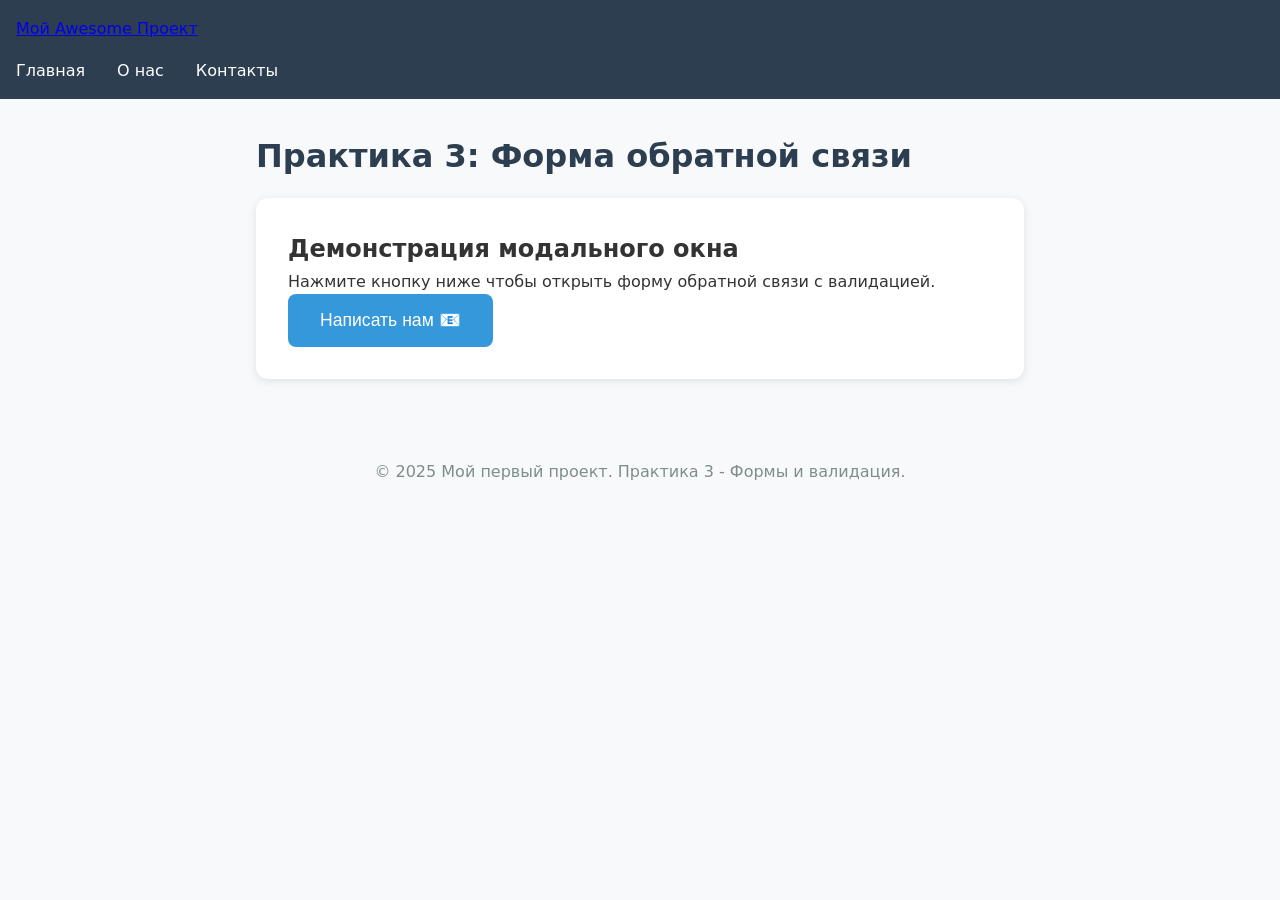
<file: src/index.html>
<!DOCTYPE html>
<html lang="ru">
<head>
    <meta charset="UTF-8">
    <meta name="viewport" content="width=device-width, initial-scale=1.0">
    <title>Практика 3 - Форма обратной связи</title>
    <meta name="description" content="Демонстрация модальной формы с валидацией">
    <link rel="icon" href="assets/favicon.ico" type="image/x-icon">
    <link rel="stylesheet" href="../styles.css">
</head>
<body>
    <header>
        <a href="index.html">Мой Awesome Проект</a>
        <nav>
            <ul>
                <li><a href="index.html">Главная</a></li>
                <li><a href="about.html">О нас</a></li>
                <li><a href="contacts.html">Контакты</a></li>
            </ul>
        </nav>
    </header>

    <main>
        <h1>Практика 3: Форма обратной связи</h1>
        
        <section aria-labelledby="practice-description">
            <h2 id="practice-description">Демонстрация модального окна</h2>
            <p>Нажмите кнопку ниже чтобы открыть форму обратной связи с валидацией.</p>
            
            <!-- Кнопка открытия модалки -->
            <button id="openDialog" type="button" aria-haspopup="dialog">
                Написать нам 📧
            </button>
        </section>
    </main>

    <!-- Модальное окно с формой -->
        <!-- Модальное окно с формой -->
    <div id="contactDialog" class="modal-dialog" aria-labelledby="dialogTitle" aria-modal="true" role="dialog" hidden>
        <div class="modal-backdrop" data-close></div>
        <div class="modal-content">
            <h2 id="dialogTitle">Форма обратной связи</h2>
            
            <form id="contactForm" novalidate aria-describedby="formInstructions">
                <p id="formInstructions" class="sr-only">Заполните все обязательные поля формы</p>
                
                <fieldset>
                    <legend class="sr-only">Контактная информация</legend>
                    
                    <div class="form-group">
                        <label for="name">Имя *</label>
                        <input id="name" name="name" type="text" required minlength="2" 
                               autocomplete="given-name" aria-required="true"
                               aria-describedby="nameHelp">
                        <small id="nameHelp">Минимум 2 символа</small>
                    </div>

                    <div class="form-group">
                        <label for="email">E-mail *</label>
                        <input id="email" name="email" type="email" required 
                               autocomplete="email" aria-required="true"
                               aria-describedby="emailHelp">
                        <small id="emailHelp">Формат: name@example.com</small>
                    </div>

                    <div class="form-group">
                        <label for="phone">Телефон *</label>
                        <input id="phone" name="phone" type="tel" inputmode="tel" 
                               autocomplete="tel" required aria-required="true"
                               pattern="^\+7 \(\d{3}\) \d{3}-\d{2}-\d{2}$"
                               placeholder="+7 (900) 000-00-00"
                               aria-describedby="phoneHelp">
                        <small id="phoneHelp">Формат: +7 (900) 000-00-00</small>
                    </div>

                    <div class="form-group">
                        <label for="date">Дата обращения</label>
                        <input id="date" name="date" type="date" autocomplete="off">
                    </div>
                </fieldset>

                <fieldset>
                    <legend class="sr-only">Детали обращения</legend>
                    
                    <div class="form-group">
                        <label for="topic">Тема *</label>
                        <select id="topic" name="topic" required aria-required="true">
                            <option value="">Выберите тему</option>
                            <option value="question">Вопрос</option>
                            <option value="order">Заказ</option>
                            <option value="feedback">Отзыв</option>
                        </select>
                    </div>

                    <div class="form-group">
                        <label for="message">Сообщение *</label>
                        <textarea id="message" name="message" rows="5" required 
                                  aria-required="true" aria-describedby="messageHelp"
                                  placeholder="Опишите вашу проблему или вопрос..."></textarea>
                        <small id="messageHelp">Минимум 10 символов</small>
                    </div>
                </fieldset>

                <div class="form-actions">
                    <button type="button" id="closeDialog" aria-label="Закрыть форму">
                        Закрыть
                    </button>
                    <button type="submit" id="submitBtn">
                        Отправить сообщение
                    </button>
                </div>
            </form>
        </div>
    </div>

    <footer>
        <p>&copy; 2025 Мой первый проект. Практика 3 - Формы и валидация.</p>
    </footer>

    <script src="../main.js"></script>
</body>
</html>
</file>
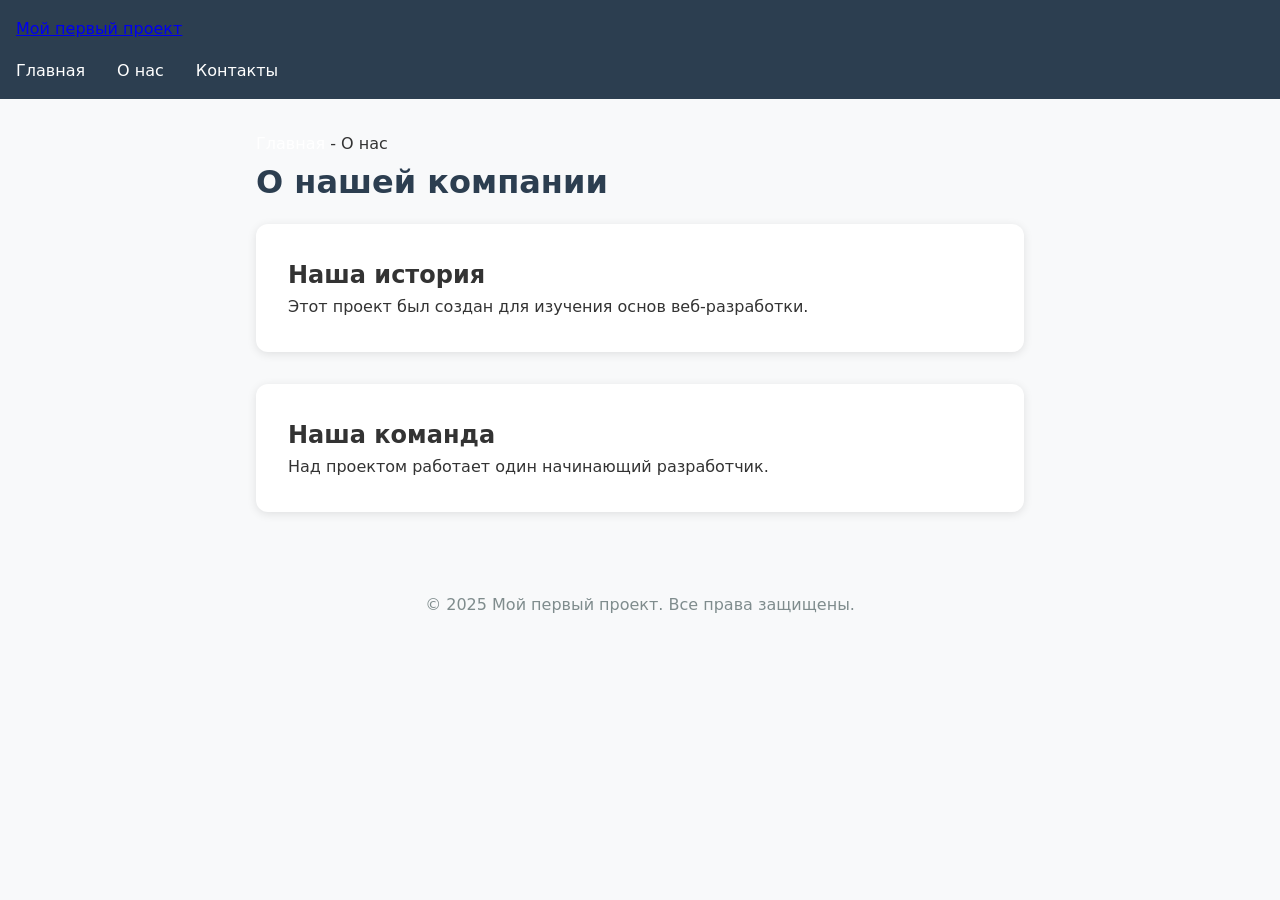
<file: src/about.html>
<!DOCTYPE html>
<html lang="ru">
<head>
    <meta charset="UTF-8">
    <meta name="viewport" content="width=device-width, initial-scale=1.0">
    <title>О нас - Мой первый проект</title>
    <meta name="description" content="Узнайте больше о нашем проекте и команде">
    <link rel="icon" href="../assets/favicon.ico" type="image/x-icon">
    <link rel="stylesheet" href="../styles.css">
</head>
<body>
    <header>
        <a href="index.html">Мой первый проект</a>
        <nav>
            <ul>
                <li><a href="index.html">Главная</a></li>
                <li><a href="about.html">О нас</a></li>
                <li><a href="contacts.html">Контакты</a></li>
            </ul>
        </nav>
    </header>

    <main>
        <!-- Простые "хлебные крошки" -->
        <nav aria-label="Хлебные крошки">
            <a href="index.html">Главная</a> - <span>О нас</span>
        </nav>

        <h1>О нашей компании</h1>
        <section>
            <h2>Наша история</h2>
            <p>Этот проект был создан для изучения основ веб-разработки.</p>
        </section>
        <section>
            <h2>Наша команда</h2>
            <p>Над проектом работает один начинающий разработчик.</p>
        </section>
    </main>

    <footer>
        <p>&copy; 2025 Мой первый проект. Все права защищены.</p>
    </footer>
</body>
</html>
</file>
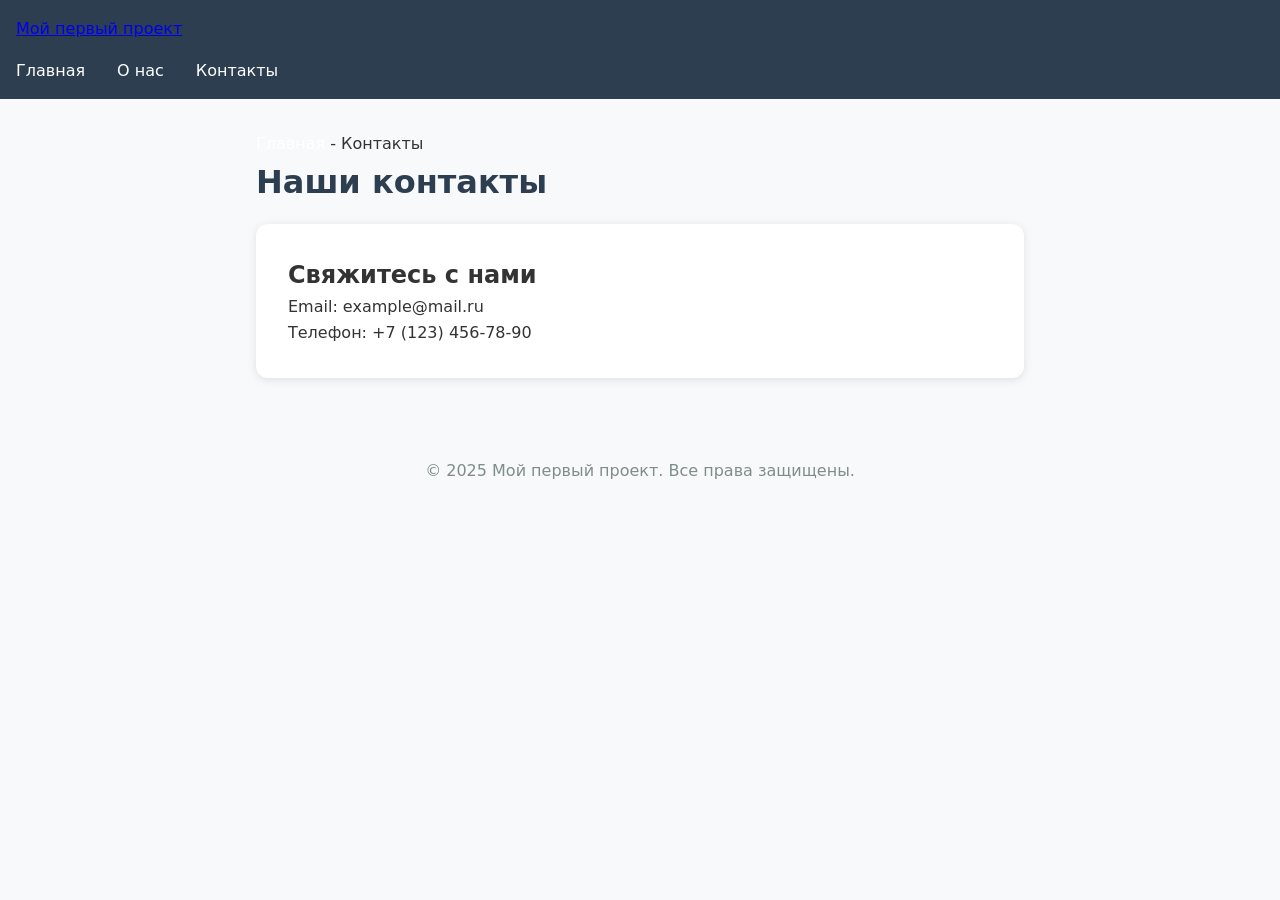
<file: src/contacts.html>
<!DOCTYPE html>
<html lang="ru">
<head>
    <meta charset="UTF-8">
    <meta name="viewport" content="width=device-width, initial-scale=1.0">
    <title>Контакты - Мой первый проект</title>
    <meta name="description" content="Контактная информация для связи с нами">
    <link rel="icon" href="../assets/favicon.ico" type="image/x-icon">
    <link rel="stylesheet" href="../styles.css">
</head>
<body>
    <header>
        <a href="index.html">Мой первый проект</a>
        <nav>
            <ul>
                <li><a href="index.html">Главная</a></li>
                <li><a href="about.html">О нас</a></li>
                <li><a href="contacts.html">Контакты</a></li>
            </ul>
        </nav>
    </header>

    <main>
        <!-- Простые "хлебные крошки" -->
        <nav aria-label="Хлебные крошки">
            <a href="index.html">Главная</a> - <span>Контакты</span>
        </nav>

        <h1>Наши контакты</h1>
        <section>
            <h2>Свяжитесь с нами</h2>
            <p>Email: example@mail.ru</p>
            <p>Телефон: +7 (123) 456-78-90</p>
        </section>
    </main>

    <footer>
        <p>&copy; 2025 Мой первый проект. Все права защищены.</p>
    </footer>
</body>
</html>
</file>
<file: styles.css>
* { 
    box-sizing: border-box;
    margin: 0;
    padding: 0;
}

html {
    scroll-behavior: smooth;
}

body {
    font-family: system-ui, -apple-system, "Segoe UI", Roboto, Arial, sans-serif;
    line-height: 1.6;
    color: #333;
    background: #f8f9fa;
}

/* Скрытые элементы для скринридеров */
.sr-only {
    position: absolute;
    width: 1px;
    height: 1px;
    padding: 0;
    margin: -1px;
    overflow: hidden;
    clip: rect(0, 0, 0, 0);
    white-space: nowrap;
    border: 0;
}

/* Хедер и навигация */
header {
    background: #2c3e50;
    color: white;
    padding: 1rem;
    margin-bottom: 2rem;
}

nav ul {
    list-style: none;
    display: flex;
    gap: 2rem;
    margin-top: 1rem;
}

nav a {
    color: white;
    text-decoration: none;
}

nav a:hover {
    text-decoration: underline;
}

/* Основной контент */
main {
    max-width: 800px;
    margin: 0 auto;
    padding: 0 1rem;
}

h1 {
    color: #2c3e50;
    margin-bottom: 1rem;
}

section {
    background: white;
    padding: 2rem;
    border-radius: 12px;
    box-shadow: 0 2px 10px rgba(0,0,0,0.1);
    margin-bottom: 2rem;
}

/* Кнопка открытия модалки */
#openDialog {
    background: #3498db;
    color: white;
    border: none;
    padding: 1rem 2rem;
    font-size: 1.1rem;
    border-radius: 8px;
    cursor: pointer;
    transition: background 0.3s;
}

#openDialog:hover {
    background: #2980b9;
}

/* МОДАЛЬНОЕ ОКНО */
dialog {
    border: none;
    border-radius: 12px;
    padding: 0;
    width: 90%;
    max-width: 600px;
    box-shadow: 0 10px 30px rgba(0,0,0,0.3);
}

dialog::backdrop {
    background: rgba(0, 0, 0, 0.5);
    backdrop-filter: blur(2px);
}

dialog h2 {
    background: #2c3e50;
    color: white;
    padding: 1.5rem;
    margin: 0;
    border-radius: 12px 12px 0 0;
}

dialog form {
    padding: 1.5rem;
}

/* Группы полей формы */
.form-group {
    margin-bottom: 1.5rem;
}

fieldset {
    border: 1px solid #e0e0e0;
    border-radius: 8px;
    padding: 1.5rem;
    margin-bottom: 1.5rem;
}

legend {
    font-weight: 600;
    color: #2c3e50;
    padding: 0 0.5rem;
}

/* Стили полей ввода */
label {
    display: block;
    margin-bottom: 0.5rem;
    font-weight: 600;
    color: #2c3e50;
}

input, select, textarea {
    width: 100%;
    padding: 0.75rem;
    border: 2px solid #e0e0e0;
    border-radius: 6px;
    font-size: 1rem;
    transition: border-color 0.3s;
}

/* ФОКУС-VISIBLE - для доступности */
:where(input, select, textarea, button):focus-visible {
    outline: 3px solid #3498db;
    outline-offset: 2px;
}

/* Валидные/невалидные поля */
input:valid, select:valid, textarea:valid {
    border-color: #27ae60;
}

input:invalid:not(:focus):not(:placeholder-shown),
select:invalid:not(:focus),
textarea:invalid:not(:focus):not(:placeholder-shown) {
    border-color: #e74c3c;
}

/* ARIA-invalid подсветка */
[aria-invalid="true"] {
    border-color: #e74c3c;
    background-color: #fee;
}

/* Подсказки под полями */
small {
    display: block;
    margin-top: 0.25rem;
    color: #666;
    font-size: 0.875rem;
}

/* Кнопки формы */
.form-actions {
    display: flex;
    gap: 1rem;
    justify-content: flex-end;
    margin-top: 2rem;
    padding-top: 1.5rem;
    border-top: 1px solid #e0e0e0;
}

button, [type="submit"] {
    padding: 0.75rem 1.5rem;
    border: none;
    border-radius: 6px;
    font-size: 1rem;
    cursor: pointer;
    transition: all 0.3s;
}

#closeDialog {
    background: #95a5a6;
    color: white;
}

#closeDialog:hover {
    background: #7f8c8d;
}

[type="submit"] {
    background: #27ae60;
    color: white;
    font-weight: 600;
}

[type="submit"]:hover {
    background: #219a52;
}

[type="submit"]:disabled {
    background: #bdc3c7;
    cursor: not-allowed;
}

/* Футер */
footer {
    text-align: center;
    padding: 2rem;
    margin-top: 3rem;
    color: #7f8c8d;
}

/* Адаптивность */
@media (max-width: 768px) {
    .form-actions {
        flex-direction: column;
    }
    
    dialog {
        width: 95%;
        margin: 1rem;
    }
}

/* Стили для кастомной модалки */
.modal-dialog {
    position: fixed;
    inset: 0;
    display: grid;
    place-items: center;
    z-index: 1000;
}

.modal-dialog[hidden] {
    display: none;
}

.modal-backdrop {
    position: absolute;
    inset: 0;
    background: rgba(0, 0, 0, 0.5);
    backdrop-filter: blur(2px);
}

.modal-content {
    position: relative;
    z-index: 1;
    background: white;
    border-radius: 12px;
    width: 90%;
    max-width: 600px;
    max-height: 90vh;
    overflow-y: auto;
    box-shadow: 0 10px 30px rgba(0,0,0,0.3);
}

.modal-content h2 {
    background: #2c3e50;
    color: white;
    padding: 1.5rem;
    margin: 0;
    border-radius: 12px 12px 0 0;
}

.modal-content form {
    padding: 1.5rem;
}

.modal-dialog[hidden] {
    display: none;
}
</file>
